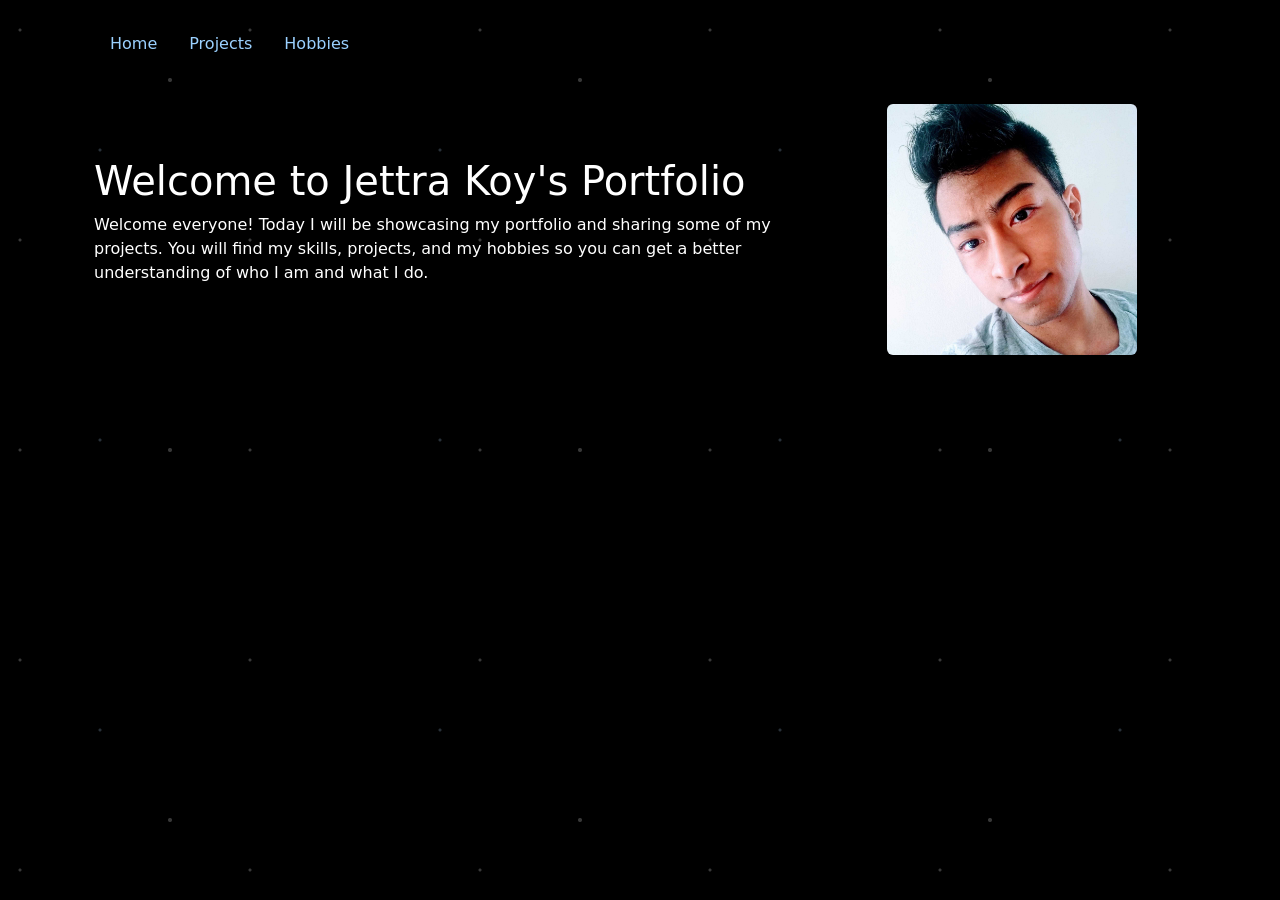
<file: index.html>
<!DOCTYPE html>
<html lang="en" data-bs-theme="dark">
<head>
    <script src="https://code.jquery.com/jquery-3.7.1.min.js"></script>
    <link href="https://cdn.jsdelivr.net/npm/bootstrap@5.3.3/dist/css/bootstrap.min.css" rel="stylesheet">
    <link href="styles.css" rel="stylesheet">
    <meta charset="UTF-8">
    <meta name="viewport" content="width=device-width, initial-scale=1.0">
    <title>Koy's Portfolio</title>
</head>
<body>
<!-- added a container to seperate the content from the rest of the page -->
    <div class="container p-4">
<div id="nav-placeholder"></div>
<!-- Arrange the introduction and portrait side by side on wider screens and stack them on smaller screens. -->
<div class="row align-items-center g-4 mt-3">
    <div class="col-md-8">
        <h1>Welcome to Jettra Koy's Portfolio</h1>
        <p>
            Welcome everyone! Today I will be showcasing my portfolio and sharing
            some of my projects. You will find my skills, projects, and my hobbies
            so you can get a better understanding of who I am and what I do.
        </p>
    </div>

    <div class="col-md-4 text-center">
<!-- Describe the portrait with alt text so visitors using screen readers can understand the image. -->        
        <img src="images/profile.jpg"
             alt="Portrait of Jettra Koy"
             width="250"
             class="img-fluid rounded">
    </div>
</div>
</div>
<!-- Load the shared navigation file so menu updates apply consistently across all three pages. -->
<script>
    $("#nav-placeholder").load("navbar.html");
</script>
</body>
</html>
</file>
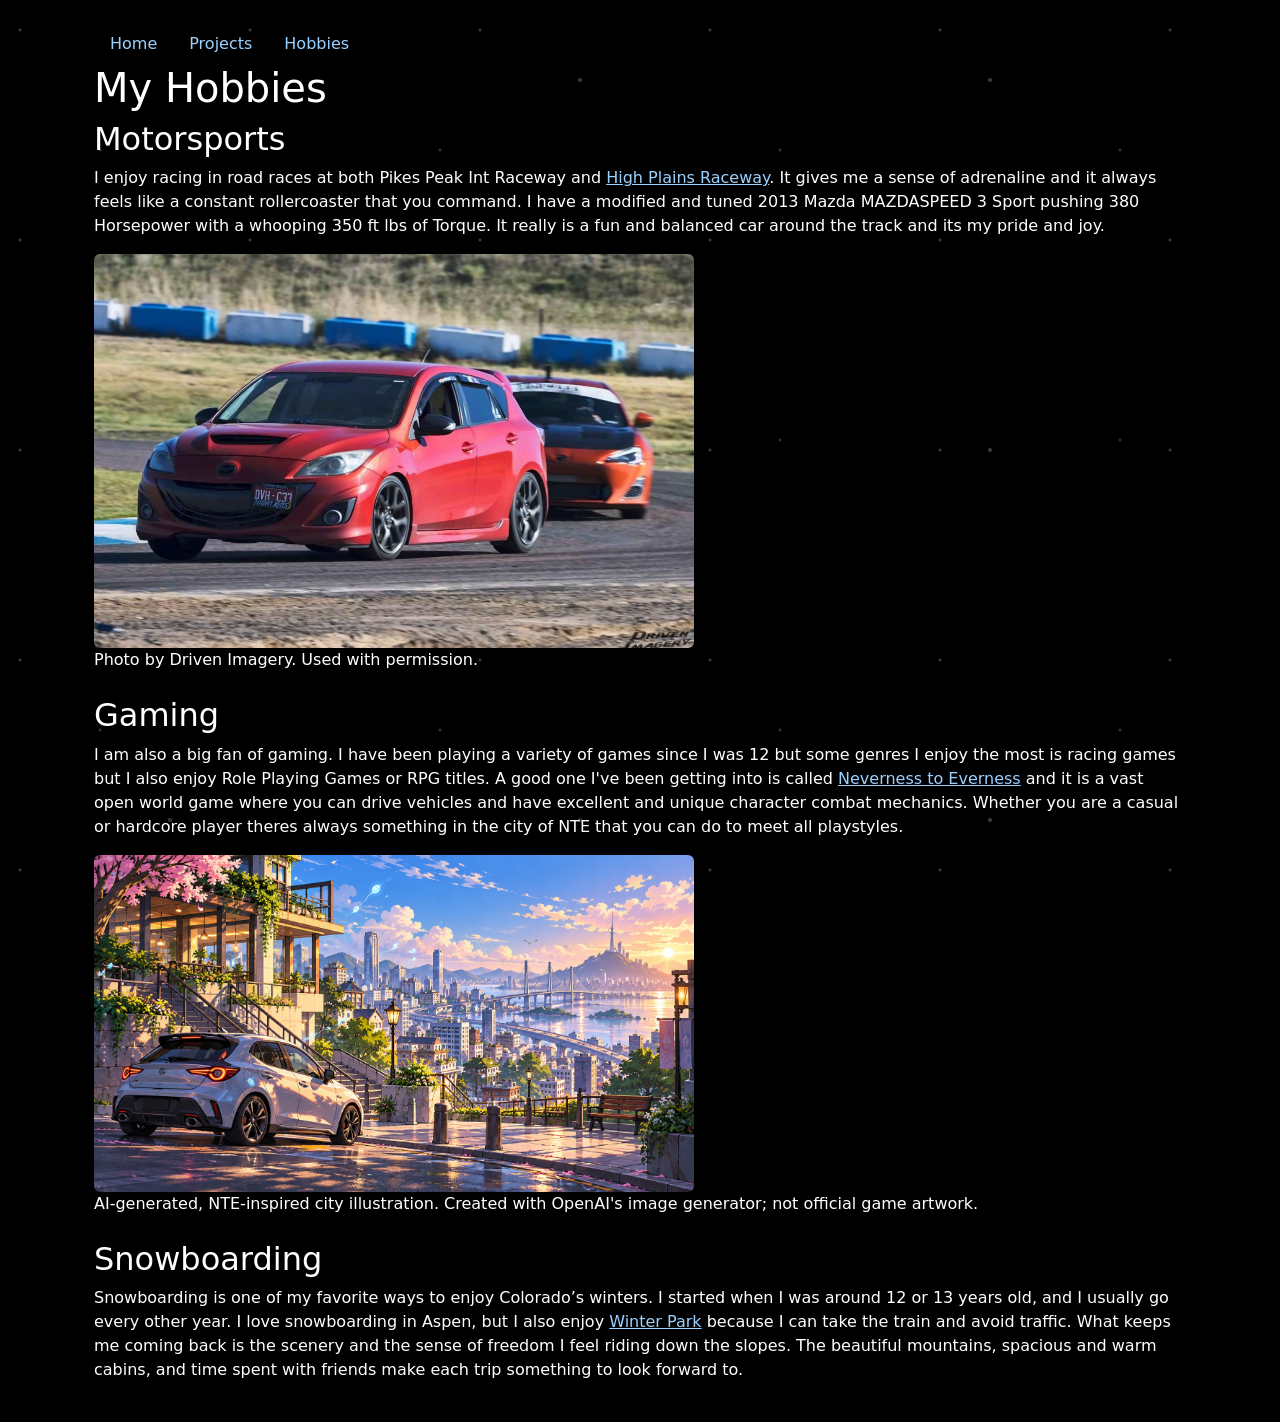
<file: hobbies.html>
<!DOCTYPE html>
<html lang="en" data-bs-theme="dark">
<head>
    <script src="https://code.jquery.com/jquery-3.7.1.min.js"></script>
    <link href="https://cdn.jsdelivr.net/npm/bootstrap@5.3.3/dist/css/bootstrap.min.css" rel="stylesheet">
    <link href="styles.css" rel="stylesheet">
    <meta charset="UTF-8">
    <meta name="viewport" content="width=device-width, initial-scale=1.0">
    <title>My Hobbies</title>
</head>
<body>
<!-- added a container to seperate the content from the rest of the page -->
    <div class="container p-4">
<div id="nav-placeholder"></div>
<h1>My Hobbies</h1>
<h2>Motorsports</h2>
<p>I enjoy racing in road races at both Pikes Peak Int Raceway and <a href="https://www.highplainsraceway.com/">High Plains Raceway</a>. It gives me a sense of adrenaline and it always feels like a constant rollercoaster that you command. I have a modified and tuned 2013 Mazda MAZDASPEED 3 Sport pushing 380 Horsepower with a whooping 350 ft lbs of Torque. It really is a fun and balanced car around the track and its my pride and joy.</p>
<!-- Keep the track photo together with its photographer credit and permission statement. -->
<figure class="mb-4">
    <img src="images/trackday-mazdaspeed.jpg"
         alt="Red Mazda MAZDASPEED 3 on track at High Plains Raceway"
         width="600"
         class="img-fluid rounded">
    <figcaption>
        Photo by Driven Imagery. Used with permission.
    </figcaption>
</figure>
<h2>Gaming</h2>
<p>I am also a big fan of gaming. I have been playing a variety of games since I was 12 but some genres I enjoy the most is racing games but I also enjoy Role Playing Games or RPG titles. A good one I've been getting into is called <a href="https://nte.perfectworld.com/home/en/">Neverness to Everness</a> and it is a vast open world game where you can drive vehicles and have excellent and unique character combat mechanics. Whether you are a casual or hardcore player theres always something in the city of NTE that you can do to meet all playstyles.</p>
<!-- Identify the illustration as AI-generated so visitors do not mistake it for official game artwork. -->
<figure class="mb-4">
    <img src="images/nte-inspired-city.png"
         alt="Illustrated city waterfront at sunset with a parked white car"
         width="600"
         class="img-fluid rounded">
    <figcaption>
        AI-generated, NTE-inspired city illustration.
        Created with OpenAI's image generator; not official game artwork.
    </figcaption>
</figure>
<h2>Snowboarding</h2>
<p>Snowboarding is one of my favorite ways to enjoy Colorado’s winters. I started when I was around 12 or 13 years old, and I usually go every other year. I love snowboarding in Aspen, but I also enjoy <a href="https://www.winterparkresort.com/">Winter Park</a> because I can take the train and avoid traffic. What keeps me coming back is the scenery and the sense of freedom I feel riding down the slopes. The beautiful mountains, spacious and warm cabins, and time spent with friends make each trip something to look forward to.</p>
</div>
<script>
    $("#nav-placeholder").load("navbar.html");
</script>
</body>
</html>
</file>
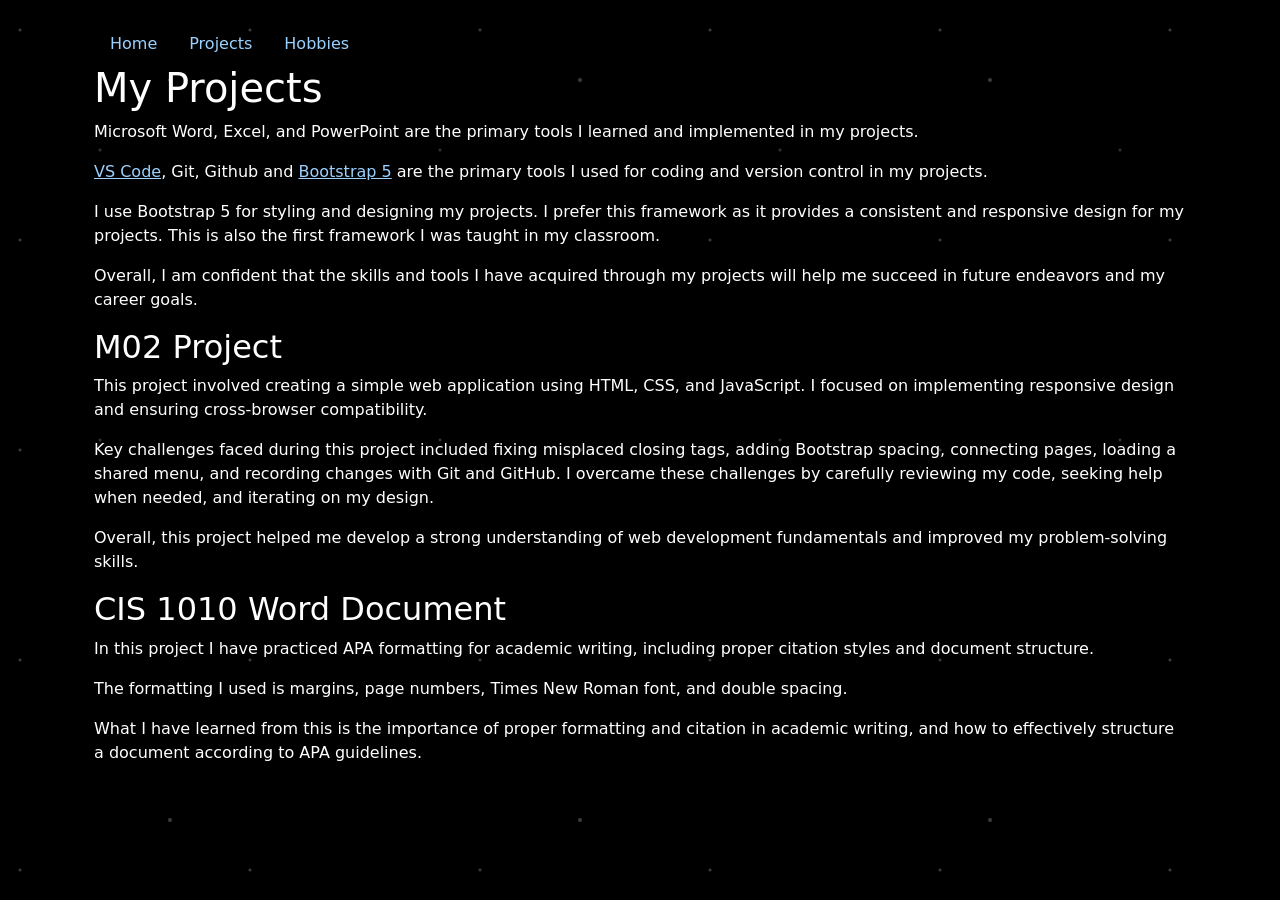
<file: projects.html>
<!DOCTYPE html>
<html lang="en" data-bs-theme="dark">
<head>
    <script src="https://code.jquery.com/jquery-3.7.1.min.js"></script>
    <link href="https://cdn.jsdelivr.net/npm/bootstrap@5.3.3/dist/css/bootstrap.min.css" rel="stylesheet">
    <link href="styles.css" rel="stylesheet">
    <meta charset="UTF-8">
    <meta name="viewport" content="width=device-width, initial-scale=1.0">
    <title>My Projects</title>
</head>
<body>
<!-- added a container to seperate the content from the rest of the page -->
    <div class="container p-4">
<div id="nav-placeholder"></div>
<h1>My Projects</h1>
<p>Microsoft Word, Excel, and PowerPoint are the primary tools I learned and implemented in my projects.</p>
<!-- Link to official tool resources so visitors can learn more about the software used. -->
<p><a href="https://code.visualstudio.com/">VS Code</a>, Git, Github and <a href="https://getbootstrap.com/docs/5.3/getting-started/introduction/">Bootstrap 5</a> are the primary tools I used for coding and version control in my projects.</p>
<p>I use Bootstrap 5 for styling and designing my projects. 
I prefer this framework as it provides a consistent and responsive design for my projects. This is also the first framework I was taught in my classroom.</p>
<p>Overall, I am confident that the skills and tools I have acquired through my projects will help me succeed in future endeavors and my career goals.</p>
<!-- Organize individual projects under second-level headings so visitors can scan the page. -->
<h2>M02 Project</h2>
<p>This project involved creating a simple web application using HTML, CSS, and JavaScript. I focused on implementing responsive design and ensuring cross-browser compatibility.</p>
<p>Key challenges faced during this project included fixing misplaced closing tags, adding Bootstrap spacing, connecting pages, loading a shared menu, and recording changes with Git and GitHub. I overcame these challenges by carefully reviewing my code, seeking help when needed, and iterating on my design.</p>
<p>Overall, this project helped me develop a strong understanding of web development fundamentals and improved my problem-solving skills.</p>
<h2>CIS 1010 Word Document</h2>
<p>In this project I have practiced APA formatting for academic writing, including proper citation styles and document structure.</p>
<p>The formatting I used is margins, page numbers, Times New Roman font, and double spacing.</p>
<p>What I have learned from this is the importance of proper formatting and citation in academic writing, and how to effectively structure a document according to APA guidelines.</p>
</div>
<script>
    $("#nav-placeholder").load("navbar.html");
</script>
</body>
</html>
</file>
<file: styles.css>
/* Give every page a black background and white text. */
body {
    background-color: #000;
    color: #fff;
    min-height: 100vh;
}

/* Keep links easy to identify against the dark background. */
a,
.nav-link {
    color: #9bd1ff;
}

a:hover,
.nav-link:hover {
    color: #fff;
}

/* Keep keyboard navigation clearly visible. */
a:focus-visible {
    outline: 3px solid #ffe082;
    outline-offset: 3px;
}
/* Keep the decorative stars behind the page content. */
body {
    isolation: isolate;
}
/* Draw small stars without adding image files. */
body::before {
    content: "";
    position: fixed;
    inset: 0;
    z-index: -1;
    pointer-events: none;

    background-image:
        radial-gradient(circle at 20px 30px, white 1px, transparent 2px),
        radial-gradient(circle at 100px 150px, #b7d9ff 1px, transparent 2px),
        radial-gradient(circle at 170px 80px, white 1.5px, transparent 2.5px);

    background-size:
        230px 210px,
        340px 290px,
        410px 370px;

    opacity: 0.22;
    animation: star-glimmer 2s ease-in-out 2;
}

/* Gently brighten and dim the stars twice, then stop. */
@keyframes star-glimmer {
    0%, 100% {
        opacity: 0.22;
    }

    50% {
        opacity: 0.3;
    }
}

/* Leave stars still when the visitor prefers reduced motion. */
@media (prefers-reduced-motion: reduce) {
    body::before {
        animation: none;
    }
}
</file>
